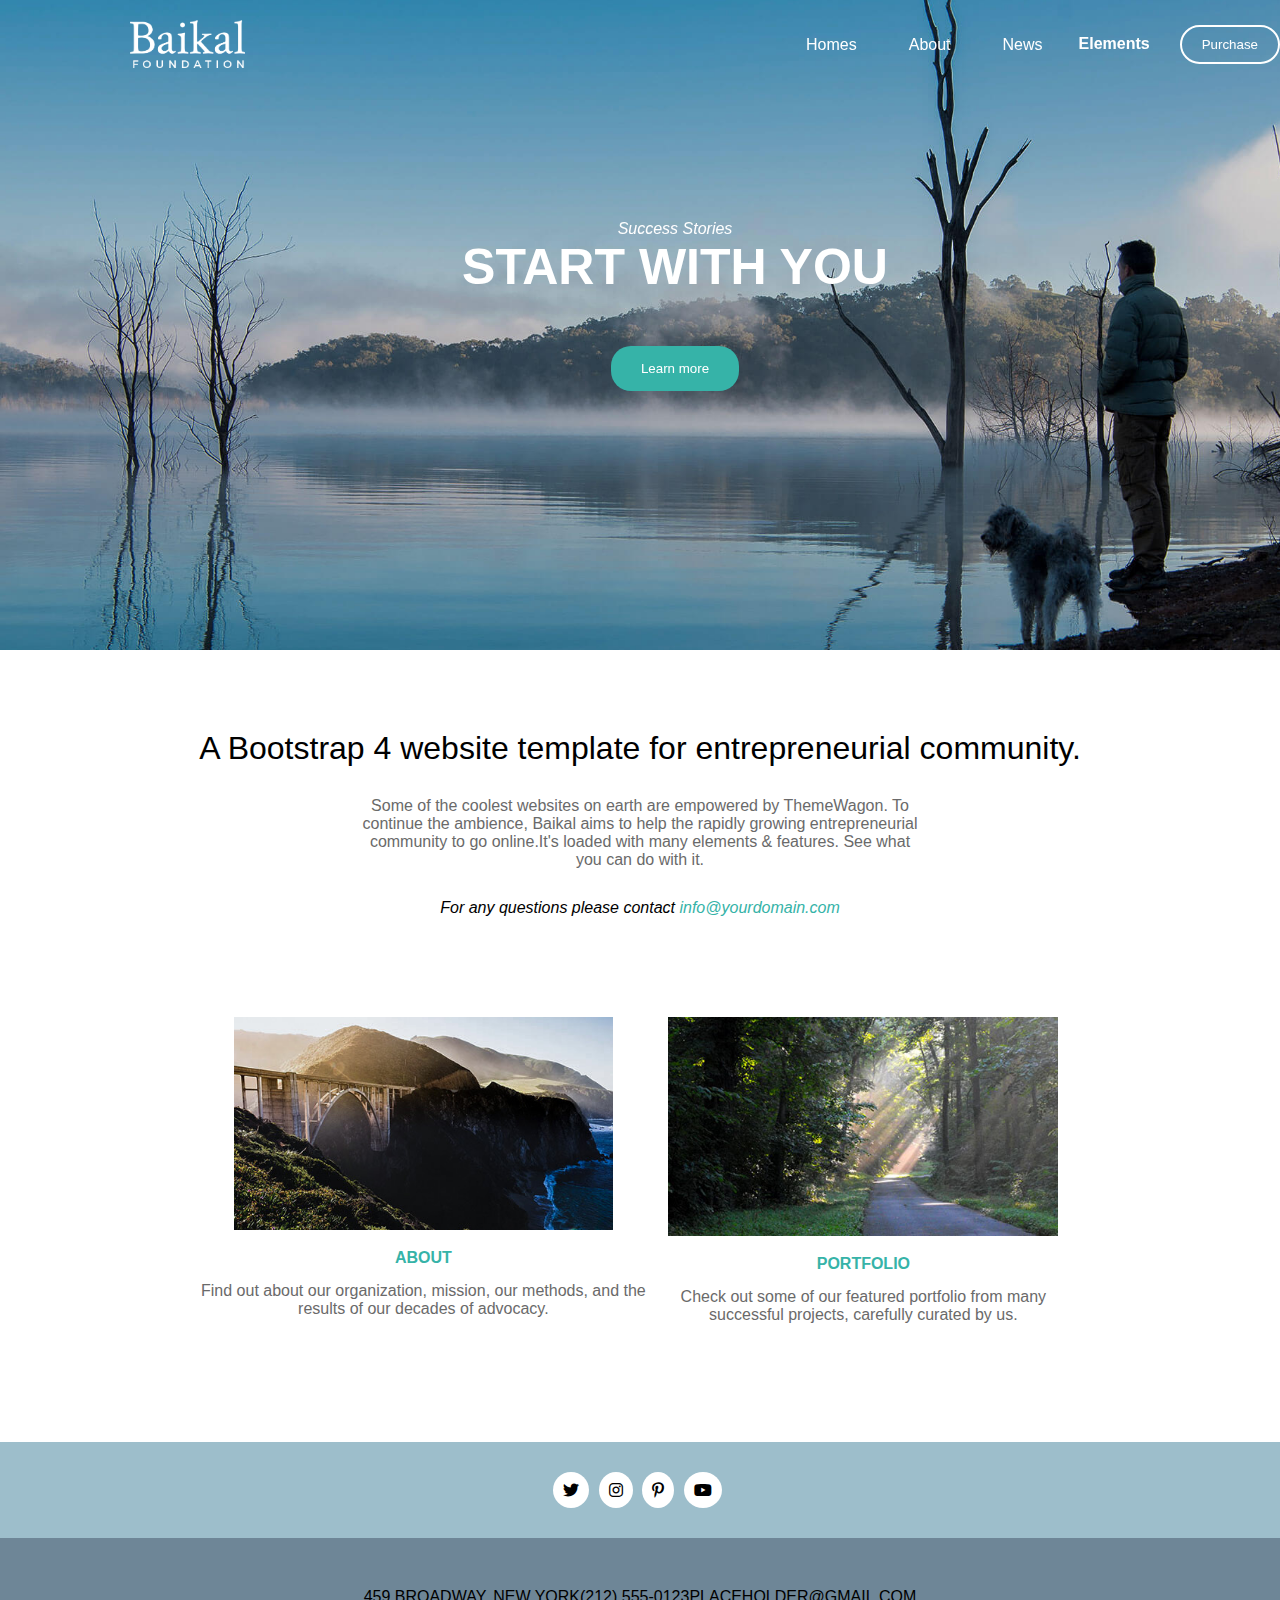
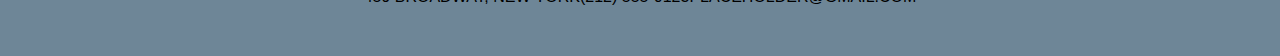
<file: index.html>
<!DOCTYPE html>
<html lang="en">
<head>
    <meta charset="UTF-8">
    <meta name="viewport" content="width=device-width, initial-scale=1.0">
    <title>Document</title>
    <link rel="stylesheet" href="baikal.css">
    <link rel="stylesheet" href="https://cdnjs.cloudflare.com/ajax/libs/font-awesome/6.7.2/css/all.min.css" integrity="sha512-Evv84Mr4kqVGRNSgIGL/F/aIDqQb7xQ2vcrdIwxfjThSH8CSR7PBEakCr51Ck+w+/U6swU2Im1vVX0SVk9ABhg==" crossorigin="anonymous" referrerpolicy="no-referrer" />
</head>
<body>
    <section class="main">
        <div class="head">
            <div>
                <img src="img/logo-baikal.png" alt="" width="18%">

            </div>
            <div class="dropdown">
                <button onclick="myFunction()" class="dropbtn">Homes</button>
                <div id="myDropdown" class="dropdown-content">
                  <a href="Baikal.html">Default</a>
                  <a href="#">Classic</a>
                  <a href="#">Vedio Full height</a>
                  <a href="#">Vedio Classic</a>
                  <a href="#">Home Slider</a>
                  <a href="#">Slider Classic</a>
                </div>
            </div>
            <div class="dropdown">
                <button onclick="myFunction()" class="dropbtn">About</button>
                <div id="myDropdown" class="dropdown-content">
                    <a href="#">What we do</a>
                    <a href="#">Projects</a>
                    <a href="#">Patners</a>
                    <a href="#">Contact</a>
                </div>
            </div>
            <div class="dropdown">
                <button onclick="myFunction()" class="dropbtn">News</button>
                <div id="myDropdown" class="dropdown-content">
                    <a href="#">Archive</a>
                    <a href="#">Standard</a>
                    <a href="#">Featured</a>
                    <a href="#">Slider</a>
                </div>
            </div>
            <a href="#" style=" position: relative;top: 15px; margin-left: 20px;">Elements</a>
            <div>
                <button class="pur">Purchase</button>
            </div>
        </div>
        <div class="stories">
            <p>Success Stories</p>
            <h2>START WITH YOU</h2>
            <button>Learn more</button>
        </div>
    </section>

    <div class="about">
        <h2>A Bootstrap 4 website template for entrepreneurial community.</h2>
        <p>Some of the coolest websites on earth are empowered by ThemeWagon. To continue the ambience, Baikal aims to help the rapidly growing entrepreneurial community to go online.It's loaded with many elements & features. See what you can do with it.</p>
        <p style="color: black; font-style: italic;">For any questions please contact <a href="#" style="color: rgb(54, 179, 168); font-weight: normal;">info@yourdomain.com</a></p>
    </div>

    <div class="img">
        <div>
            <img src="img/about.jpg" alt="" width="85%">
            <h4>ABOUT</h4>
            <p>Find out about our organization, mission, our methods, and the results of our decades of advocacy.</p>
            <a href="#">Learn More</a>
        </div>
        <div>
            <img src="img/action.jpg" alt="" width="90%">
            <h4>PORTFOLIO</h4>
            <p>Check out some of our featured portfolio from many successful projects, carefully curated by us.</p>
           <a href="#">Learn More</a>
        </div>
    </div>

    <div class="icons">
        <i class="fa-brands fa-twitter"></i>
        <i class="fa-brands fa-instagram"></i>
        <i class="fa-brands fa-pinterest-p"></i>
        <i class="fa-brands fa-youtube"></i>
    </div>
    <div class="footer">
        <p>459 BROADWAY, NEW YORK(212) 555-0123PLACEHOLDER@GMAIL.COM</p>
    </div>
    

    <script>
        function myFunction() {
        document.getElementById("myDropdown").classList.toggle("show");
        }
        window.onclick = function(event) {
        if (!event.target.matches('.dropbtn')) {
            var dropdowns = document.getElementsByClassName("dropdown-content");
            var i;
            for (i = 0; i < dropdowns.length; i++) {
            var openDropdown = dropdowns[i];
            if (openDropdown.classList.contains('show')) {
                openDropdown.classList.remove('show');
            }
            }
        }
        }
    </script>
</body>
</html>
</file>
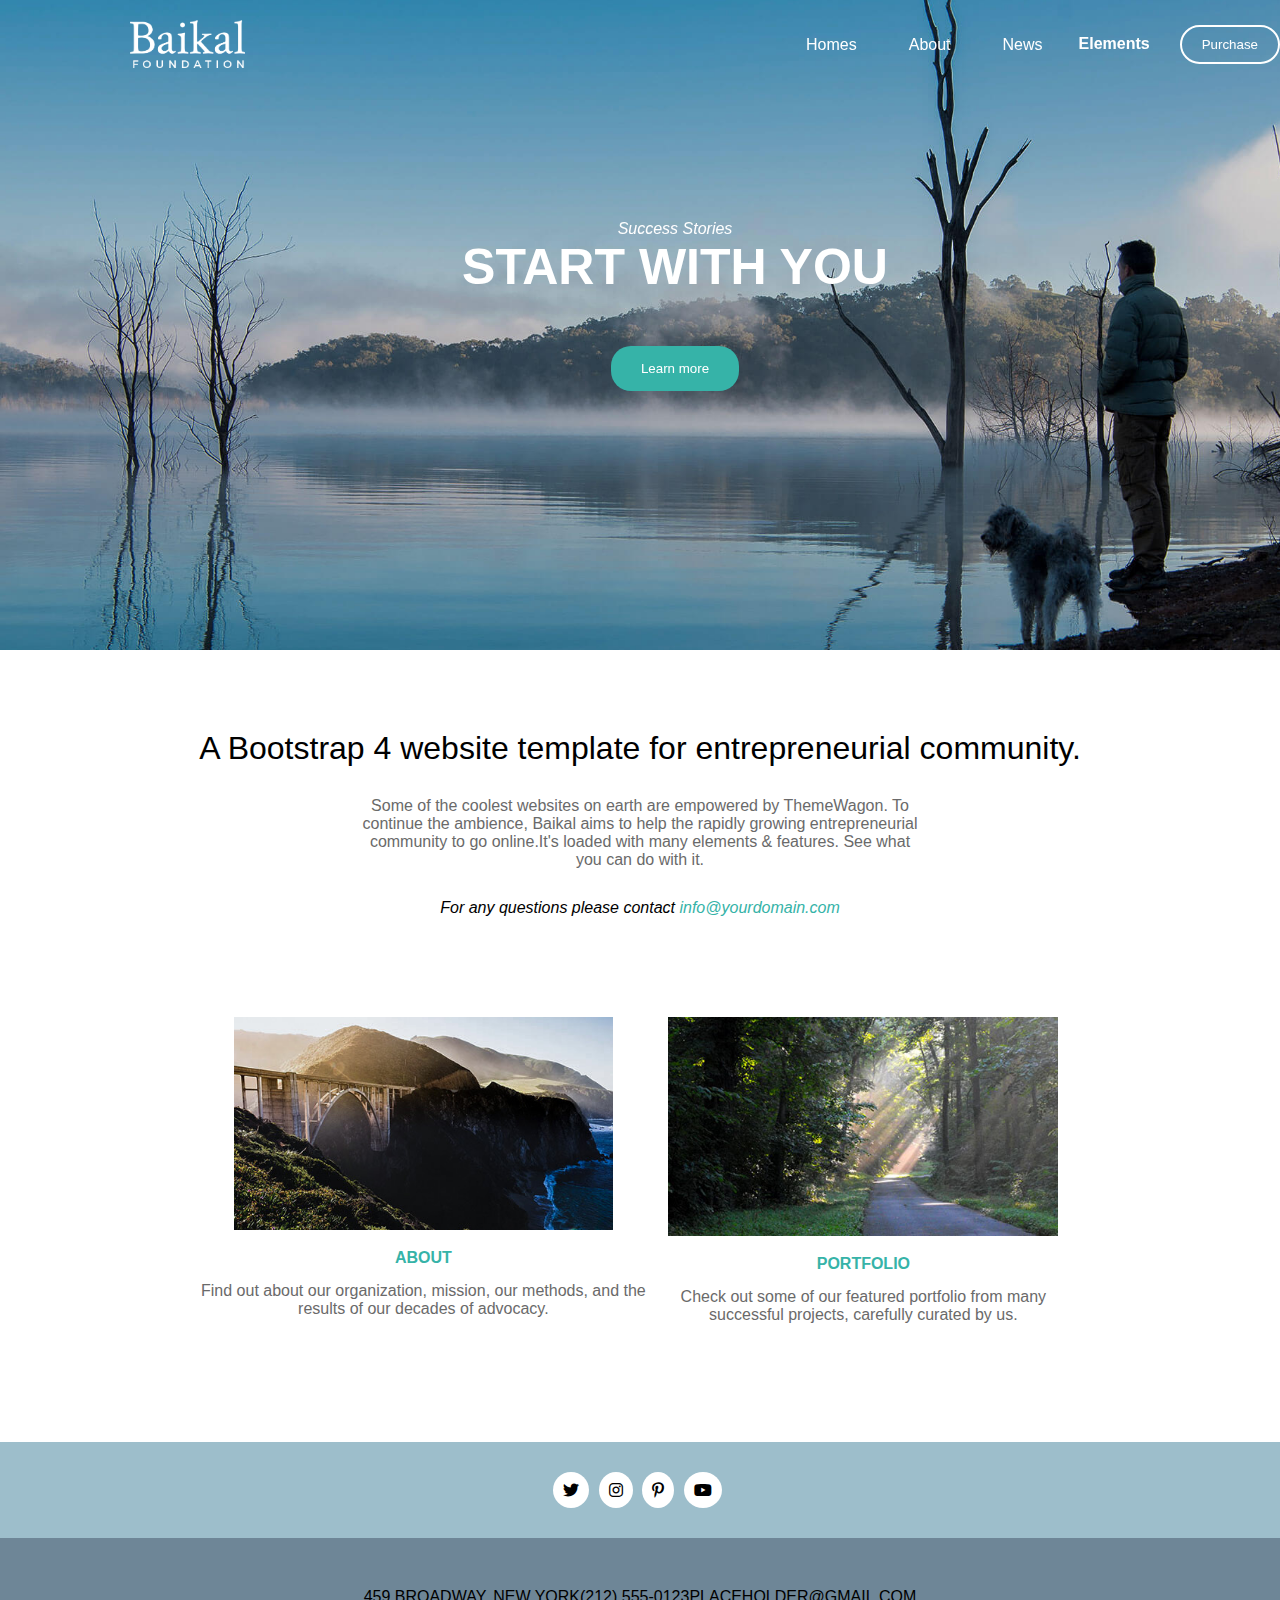
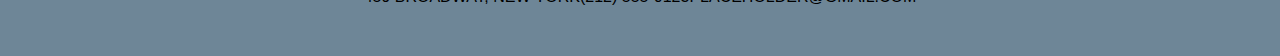
<file: Baikal.html>
<!DOCTYPE html>
<html lang="en">
<head>
    <meta charset="UTF-8">
    <meta name="viewport" content="width=device-width, initial-scale=1.0">
    <title>Document</title>
    <link rel="stylesheet" href="css/baikal.css">
    <link rel="stylesheet" href="https://cdnjs.cloudflare.com/ajax/libs/font-awesome/6.7.2/css/all.min.css" integrity="sha512-Evv84Mr4kqVGRNSgIGL/F/aIDqQb7xQ2vcrdIwxfjThSH8CSR7PBEakCr51Ck+w+/U6swU2Im1vVX0SVk9ABhg==" crossorigin="anonymous" referrerpolicy="no-referrer" />
</head>
<body>
    <section class="main">
        <div class="head">
            <div>
                <img src="img/logo-baikal.png" alt="" width="18%">

            </div>
            <div class="dropdown">
                <button onclick="myFunction()" class="dropbtn">Homes</button>
                <div id="myDropdown" class="dropdown-content">
                  <a href="Baikal.html">Default</a>
                  <a href="#">Classic</a>
                  <a href="#">Vedio Full height</a>
                  <a href="#">Vedio Classic</a>
                  <a href="#">Home Slider</a>
                  <a href="#">Slider Classic</a>
                </div>
            </div>
            <div class="dropdown">
                <button onclick="myFunction()" class="dropbtn">About</button>
                <div id="myDropdown" class="dropdown-content">
                    <a href="#">What we do</a>
                    <a href="#">Projects</a>
                    <a href="#">Patners</a>
                    <a href="#">Contact</a>
                </div>
            </div>
            <div class="dropdown">
                <button onclick="myFunction()" class="dropbtn">News</button>
                <div id="myDropdown" class="dropdown-content">
                    <a href="#">Archive</a>
                    <a href="#">Standard</a>
                    <a href="#">Featured</a>
                    <a href="#">Slider</a>
                </div>
            </div>
            <a href="#" style=" position: relative;top: 15px; margin-left: 20px;">Elements</a>
            <div>
                <button class="pur">Purchase</button>
            </div>
        </div>
        <div class="stories">
            <p>Success Stories</p>
            <h2>START WITH YOU</h2>
            <button>Learn more</button>
        </div>
    </section>

    <div class="about">
        <h2>A Bootstrap 4 website template for entrepreneurial community.</h2>
        <p>Some of the coolest websites on earth are empowered by ThemeWagon. To continue the ambience, Baikal aims to help the rapidly growing entrepreneurial community to go online.It's loaded with many elements & features. See what you can do with it.</p>
        <p style="color: black; font-style: italic;">For any questions please contact <a href="#" style="color: rgb(54, 179, 168); font-weight: normal;">info@yourdomain.com</a></p>
    </div>

    <div class="img">
        <div>
            <img src="img/about.jpg" alt="" width="85%">
            <h4>ABOUT</h4>
            <p>Find out about our organization, mission, our methods, and the results of our decades of advocacy.</p>
            <a href="#">Learn More</a>
        </div>
        <div>
            <img src="img/action.jpg" alt="" width="90%">
            <h4>PORTFOLIO</h4>
            <p>Check out some of our featured portfolio from many successful projects, carefully curated by us.</p>
           <a href="#">Learn More</a>
        </div>
    </div>

    <div class="icons">
        <i class="fa-brands fa-twitter"></i>
        <i class="fa-brands fa-instagram"></i>
        <i class="fa-brands fa-pinterest-p"></i>
        <i class="fa-brands fa-youtube"></i>
    </div>
    <div class="footer">
        <p>459 BROADWAY, NEW YORK(212) 555-0123PLACEHOLDER@GMAIL.COM</p>
    </div>
    

    <script>
        function myFunction() {
        document.getElementById("myDropdown").classList.toggle("show");
        }
        window.onclick = function(event) {
        if (!event.target.matches('.dropbtn')) {
            var dropdowns = document.getElementsByClassName("dropdown-content");
            var i;
            for (i = 0; i < dropdowns.length; i++) {
            var openDropdown = dropdowns[i];
            if (openDropdown.classList.contains('show')) {
                openDropdown.classList.remove('show');
            }
            }
        }
        }
    </script>
</body>
</html>
</file>
<file: baikal.css>
*{
    margin: 0;
    padding: 0;
    font-family: "Crimson Text", -apple-system, BlinkMacSystemFont, "Segoe UI", Roboto, "Helvetica Neue", Arial, sans-serif, "Apple Color Emoji", "Segoe UI Emoji", "Segoe UI Symbol";
    
}
.main{
    background-image: url(img/header-01.jpg) ;
    padding: 20px 130px;
    background-position-x: 50%;
    background-position-y: 50%;
    background-repeat: no-repeat;
    background-size: cover;
    box-sizing: border-box;
    width: 1350px;
    height: 650px;
    
}
.head{
    display: flex;  
    position: fixed;
   
}
.dropbtn {
    background-color: rgba(0, 0, 0, 0);
    color: white;
    padding: 16px;
    font-size: 16px;
    border: none;
    cursor: pointer;
  }
  a{
    text-decoration: none;
    color: white;
    font-weight:600;
  }  
  .dropdown {
    display: inline-block;
    margin-left: 20px;
  }
  
  .dropdown-content {
    display: none;
    position: absolute;
    background-color: rgba(0, 0, 0, 0.521) ;
    min-width: 160px;
    overflow: auto;
    box-shadow: 0px 8px 16px 0px;
    z-index: 1;
  }
  
  .dropdown-content a {
    padding: 12px 16px;
    text-decoration: none;
    display: block;
  }
  .pur{
    position: relative; 
    top: 5px;
    background-color: rgba(0, 0, 0, 0);
    color: white;
    border: 2px solid white;
    border-radius: 40px;
    padding: 10px 20px;
    margin-left: 30px;
  }
  
  .dropdown a:hover {background-color: #ddd;}
  
  .show {display: block;}  
  
  .img{
    display: flex;
  }
  .stories {
    color: white; 
    text-align: center; 
    padding: 100px;
    position: relative;
    top: 100px;   
  }
  .stories p{
    font-style: italic;
  }
  .stories h2{
    font-family: Muli, -apple-system, BlinkMacSystemFont, "Segoe UI", Roboto, "Helvetica Neue", Arial, sans-serif, "Apple Color Emoji", "Segoe UI Emoji", "Segoe UI Symbol";
    font-weight: 800px;
    font-size: 50px;
    margin-bottom: 50px;
    
  }
  .stories button{
    border: 1px;
    color: white;
    background-color: rgb(54, 179, 168);
    border-radius: 20px;
    padding: 15px 30px;
    
  }
  .about{
    margin: 80px;
  }

  .about h2{
    text-align: center; 
    font-weight: normal;
    font-size: 32px;
  }
  .about p{
    text-align:center;
    margin: 30px 280px;
    color: rgb(106, 106, 106);
  }
  .img{
    margin: 100px 200px;
    text-align: center;
  }
  .img h4{
    color: rgb(54, 179, 168);
    margin: 15px;
  }
  .img p{
    color: rgb(106, 106, 106);
  }
  .icons{
    background-color: rgb(128 171 187 / 77%);
    text-align: center;
    padding: 30px;
  }
  .icons i{
    border: 1px;
    background-color: white;
    border-radius: 50%;
    margin-right: 5px;
    padding: 10px;
  }
  .footer{
    background-color: rgb(110 134 151);
    text-align: center;
    padding: 50px;
  }
</file>
<file: css/baikal.css>
*{
    margin: 0;
    padding: 0;
    font-family: "Crimson Text", -apple-system, BlinkMacSystemFont, "Segoe UI", Roboto, "Helvetica Neue", Arial, sans-serif, "Apple Color Emoji", "Segoe UI Emoji", "Segoe UI Symbol";
    
}
.main{
    background-image: url(/img/header-01.jpg) ;
    padding: 20px 130px;
    background-position-x: 50%;
    background-position-y: 50%;
    background-repeat: no-repeat;
    background-size: cover;
    box-sizing: border-box;
    width: 1350px;
    height: 650px;
    
}
.head{
    display: flex;  
    position: fixed;
   
}
.dropbtn {
    background-color: rgba(0, 0, 0, 0);
    color: white;
    padding: 16px;
    font-size: 16px;
    border: none;
    cursor: pointer;
  }
  a{
    text-decoration: none;
    color: white;
    font-weight:600;
  }  
  .dropdown {
    display: inline-block;
    margin-left: 20px;
  }
  
  .dropdown-content {
    display: none;
    position: absolute;
    background-color: rgba(0, 0, 0, 0.521) ;
    min-width: 160px;
    overflow: auto;
    box-shadow: 0px 8px 16px 0px;
    z-index: 1;
  }
  
  .dropdown-content a {
    padding: 12px 16px;
    text-decoration: none;
    display: block;
  }
  .pur{
    position: relative; 
    top: 5px;
    background-color: rgba(0, 0, 0, 0);
    color: white;
    border: 2px solid white;
    border-radius: 40px;
    padding: 10px 20px;
    margin-left: 30px;
  }
  
  .dropdown a:hover {background-color: #ddd;}
  
  .show {display: block;}  
  
  .img{
    display: flex;
  }
  .stories {
    color: white; 
    text-align: center; 
    padding: 100px;
    position: relative;
    top: 100px;   
  }
  .stories p{
    font-style: italic;
  }
  .stories h2{
    font-family: Muli, -apple-system, BlinkMacSystemFont, "Segoe UI", Roboto, "Helvetica Neue", Arial, sans-serif, "Apple Color Emoji", "Segoe UI Emoji", "Segoe UI Symbol";
    font-weight: 800px;
    font-size: 50px;
    margin-bottom: 50px;
    
  }
  .stories button{
    border: 1px;
    color: white;
    background-color: rgb(54, 179, 168);
    border-radius: 20px;
    padding: 15px 30px;
    
  }
  .about{
    margin: 80px;
  }

  .about h2{
    text-align: center; 
    font-weight: normal;
    font-size: 32px;
  }
  .about p{
    text-align:center;
    margin: 30px 280px;
    color: rgb(106, 106, 106);
  }
  .img{
    margin: 100px 200px;
    text-align: center;
  }
  .img h4{
    color: rgb(54, 179, 168);
    margin: 15px;
  }
  .img p{
    color: rgb(106, 106, 106);
  }
  .icons{
    background-color: rgb(128 171 187 / 77%);
    text-align: center;
    padding: 30px;
  }
  .icons i{
    border: 1px;
    background-color: white;
    border-radius: 50%;
    margin-right: 5px;
    padding: 10px;
  }
  .footer{
    background-color: rgb(110 134 151);
    text-align: center;
    padding: 50px;
  }
</file>
